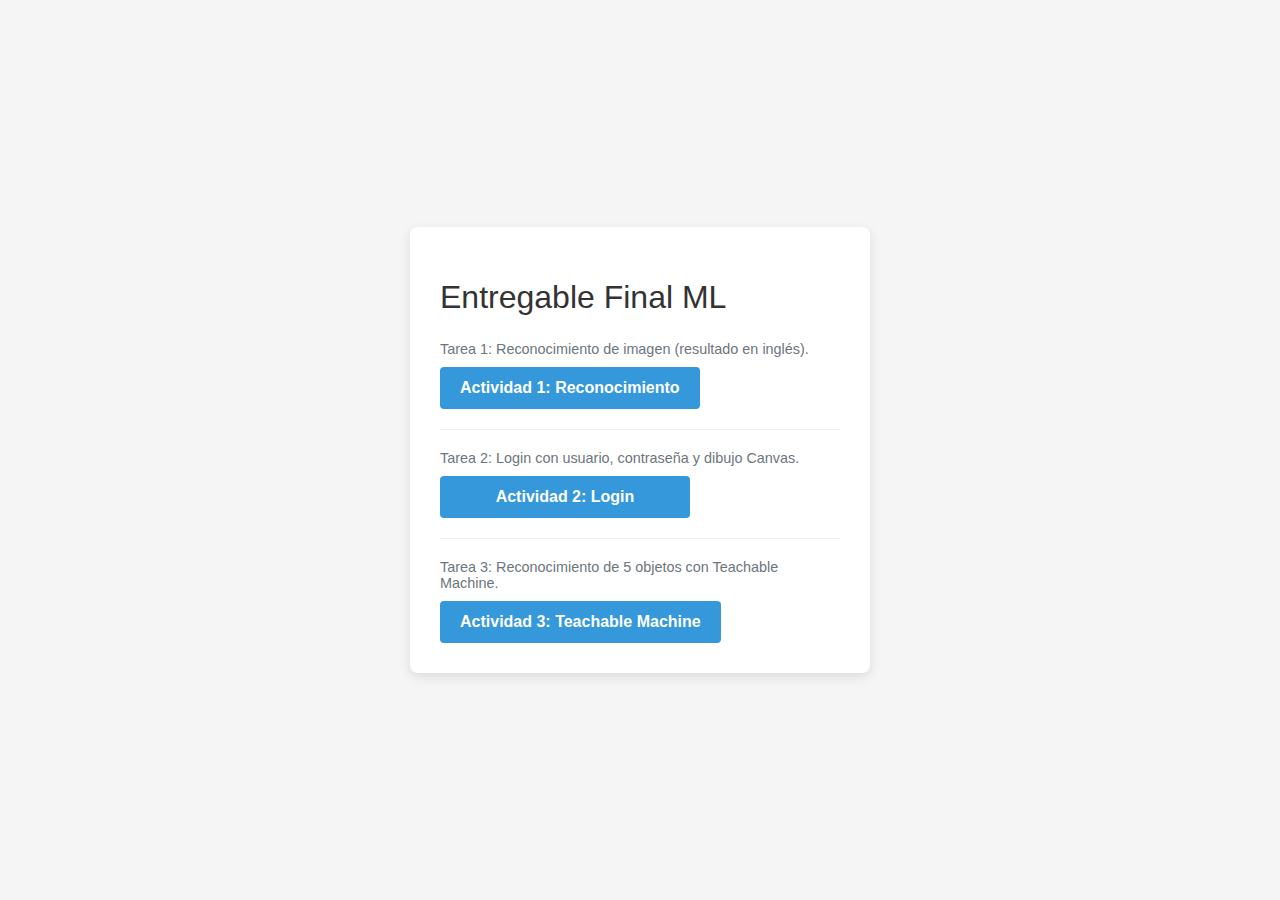
<file: index.html>
<!DOCTYPE html>
<html lang="es">
  <head>
    <meta charset="UTF-8" />
    <meta name="viewport" content="width=device-width, initial-scale=1.0" />
    <title>Actividad Entregable ML</title>
    <link rel="stylesheet" href="CSS/index.css" />
    <link
      href="https://cdn.jsdelivr.net/npm/bootstrap@5.3.8/dist/css/bootstrap.min.css"
      rel="stylesheet"
      integrity="sha384-sRIl4kxILFvY47J16cr9ZwB07vP4J8+LH7qKQnuqkuIAvNWLzeN8tE5YBujZqJLB"
      crossorigin="anonymous"
    />
    <script
      src="https://cdn.jsdelivr.net/npm/bootstrap@5.3.8/dist/js/bootstrap.bundle.min.js"
      integrity="sha384-FKyoEForCGlyvwx9Hj09JcYn3nv7wiPVlz7YYwJrWVcXK/BmnVDxM+D2scQbITxI"
      crossorigin="anonymous"
    ></script>
  </head>
  <body>
    <main>
      <div class="container">
        <h1>Entregable Final ML</h1>

        <div class="activity-block">
          <span class="activity-label"
            >Tarea 1: Reconocimiento de imagen (resultado en inglés).</span
          >
          <button
            class="activity-button"
            onclick="enviarActividad('EjercicioA.html')"
          >
            Actividad 1: Reconocimiento
          </button>
        </div>

        <div class="activity-block">
          <span class="activity-label"
            >Tarea 2: Login con usuario, contraseña y dibujo Canvas.</span
          >
          <button
            class="activity-button"
            onclick="enviarActividad('EjercicioB.html')"
          >
            Actividad 2: Login
          </button>
        </div>

        <div class="activity-block">
          <span class="activity-label"
            >Tarea 3: Reconocimiento de 5 objetos con Teachable Machine.</span
          >
          <button
            class="activity-button"
            onclick="enviarActividad('EjercicioC.html')"
          >
            Actividad 3: Teachable Machine
          </button>
        </div>
      </div>
    </main>
  </body>
  <script src="JS/index.js"></script>
</html>
</file>
<file: CSS/index.css>
body {
  font-family: "Segoe UI", Tahoma, Geneva, Verdana, sans-serif;
  display: flex;
  justify-content: center;
  align-items: center;
  min-height: 100vh;
  padding: 0;
  margin: 0;
  background-color: #f5f5f5;
}

.container {
  max-width: 400px;
  padding: 30px;
  background-color: white;
  box-shadow: 0 4px 12px rgba(0, 0, 0, 0.1);
  border-radius: 8px;
}

h1 {
  color: #333;
  font-weight: 300;
  margin-bottom: 25px;
}

.activity-block {
  margin-bottom: 20px;
  padding-bottom: 20px;
  border-bottom: 1px solid #eee;
}
.activity-block:last-child {
  border-bottom: none;
  margin-bottom: 0;
  padding-bottom: 0;
}

.activity-label {
  display: block;
  font-size: 0.9em;
  color: #6c757d;
  margin-bottom: 10px;
}

.activity-button {
  display: inline-block;
  min-width: 250px;
  padding: 12px 20px;
  font-size: 1em;
  font-weight: 600;
  color: white;
  background-color: #3498db;
  border: none;
  border-radius: 4px;
  cursor: pointer;
  transition: background-color 0.2s;
}

.activity-button:hover {
  background-color: #2980b9;
}
</file>
